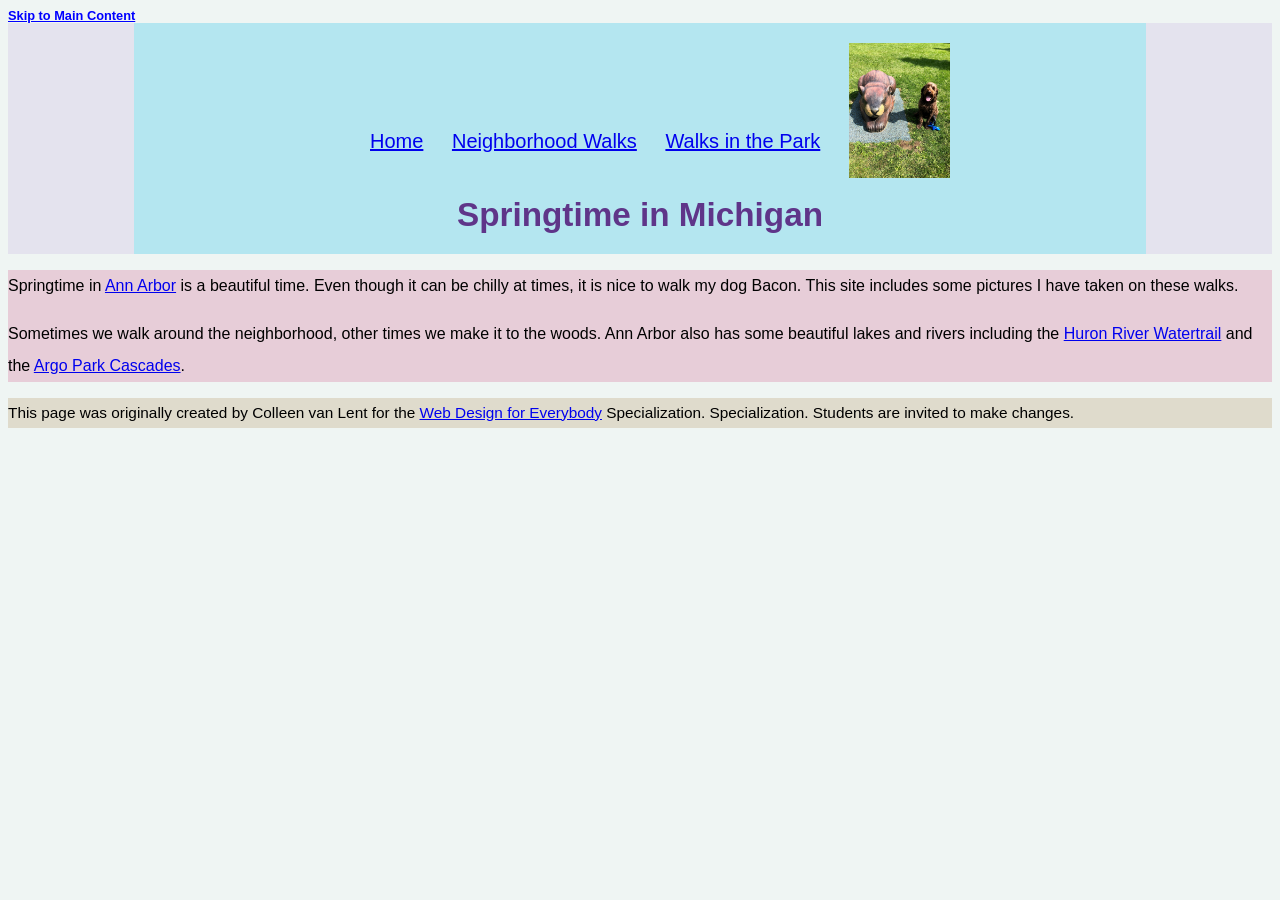
<file: CSS-week2-HW2/index.html>
<!DOCTYPE html>
<html lang="en">

<head>
  <meta charset="utf-8">
  <meta name="viewport" content="width=device-width">
  <title>Springtime In Michigan</title>
  
  <link rel="stylesheet" href="css/style.css">
</head>

<body>
  <a class="skip-link" href="#main">Skip to Main Content</a>
  <header>
    <nav>
      <ul>
        <li><a href="index.html">Home</a></li>
        <li><a href="neighborhood.html">Neighborhood Walks</a></li>
        <li><a href="parks.html">Walks in the Park</a></li>
      </ul>
      <img src="images/BaconGallupPark.jpg" width="200" alt="Brown Labradoodle sitting next to a statue.">
    </nav>
  
    <h1>Springtime in Michigan</h1>
  </header>
  <main id="main">
    <p>Springtime in <a href="https://www.michigan.org/city/ann-arbor">Ann Arbor</a> is a beautiful time. Even though
      it can be chilly at times, it is nice to walk my dog Bacon. This site includes some pictures I have taken on
      these walks. </p>

    <p>Sometimes we walk around the neighborhood, other times we make it to the woods. Ann Arbor also has some
      beautiful lakes and rivers including the <a
        href="https://www.annarbor.org/things-to-do/recreation-outdoors/huron-river/">Huron River Watertrail</a> and
      the <a href="https://www.a2gov.org/departments/Parks-Recreation/parks-places/argo/pages/default.aspx">Argo Park
        Cascades</a>.</p>

  </main>
  <footer>
    <p>This page was originally created by Colleen van Lent for the <a
        href="https://www.coursera.org/specializations/web-design"> Web Design for Everybody</a> Specialization.
      Specialization. Students are invited to make changes.</p>
  </footer>

</body>

</html>
</file>
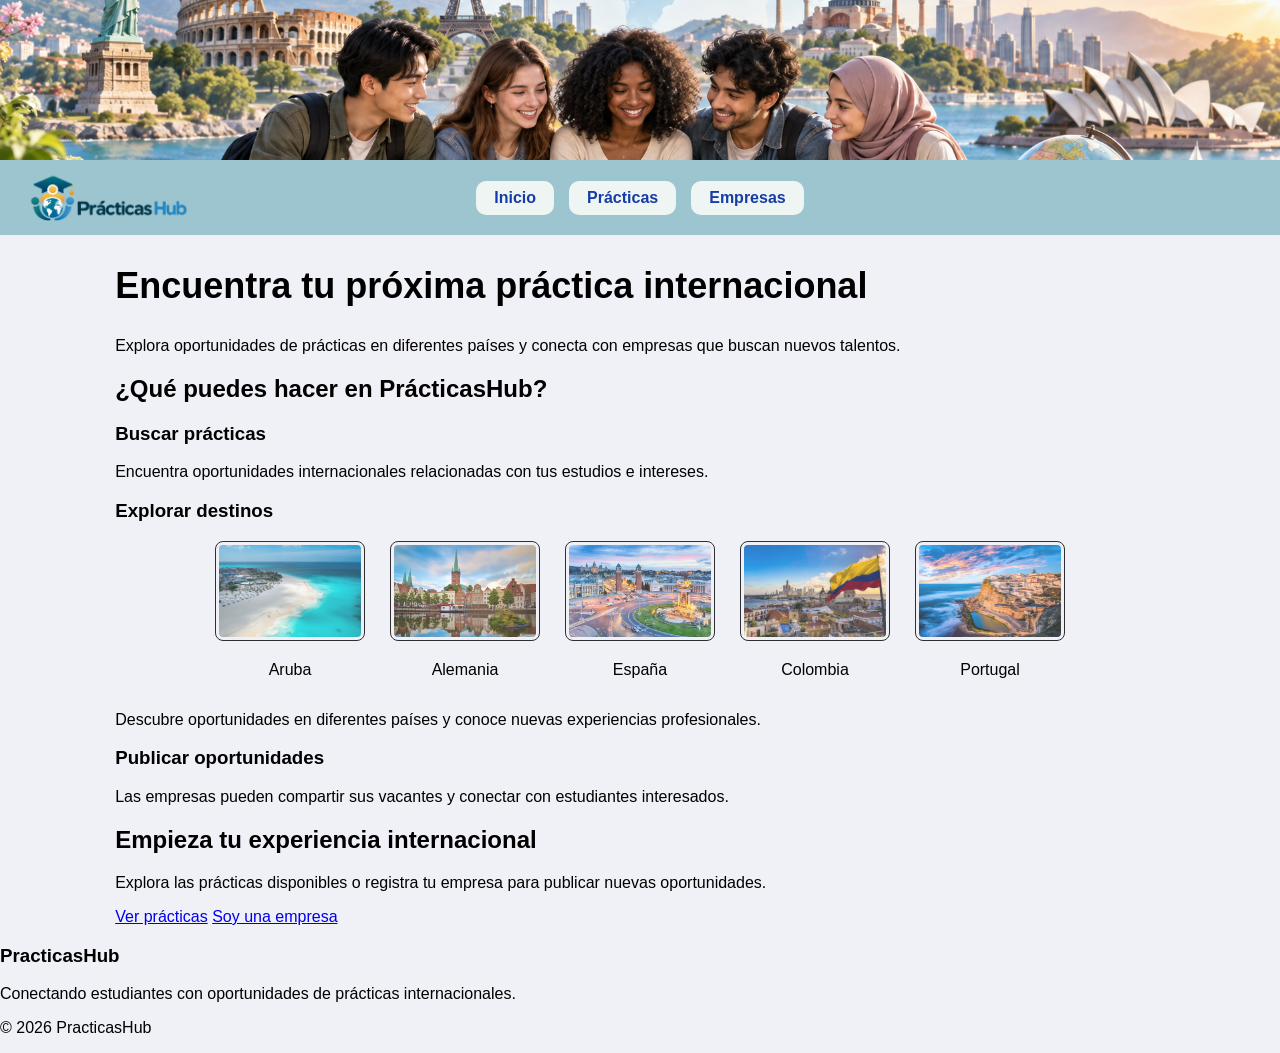
<file: PracticasHub/index.html>
<!DOCTYPE html>
<html lang="es">

<head>
  <meta charset="UTF-8">
  <meta name="viewport" content="width=device-width, initial-scale=1.0">
  <title>PracticasHub</title>
  <link rel="stylesheet" href="css/style.css">
</head>

<body>

  <a class="skip-link" href="#main">Saltar al contenido principal</a>
  <img class="banner"
       src="images/BANER.png"
       alt="Estudiantes desarrollando una experiencia profesional internacional">

  <header>
    <img src="images/logo.png" alt="PrácticasHub" class="logo">

    <nav>
      <a href="index.html">Inicio</a>
      <a href="practicas.html">Prácticas</a>
      <a href="empresas.html">Empresas</a>
    </nav>
  </header>

  <main id="main">

    <section class="hero">
      <h1>Encuentra tu próxima práctica internacional</h1>

      <p>
        Explora oportunidades de prácticas en diferentes países
        y conecta con empresas que buscan nuevos talentos.
      </p>
    </section>

    <section>
      <h2>¿Qué puedes hacer en PrácticasHub?</h2>

      <div class="home-options">

        <article>
          <h3>Buscar prácticas</h3>
          <p>
            Encuentra oportunidades internacionales relacionadas
            con tus estudios e intereses.
          </p>
        </article>

        <article>
          <h3>Explorar destinos</h3>
        <div class="destinos">

          <div>
             <img src="images/aruba.jpg" alt="Paisaje de Aruba">
             <p>Aruba</p>
          </div>

          <div>
            <img src="images/alemania.jpg" alt="Vista de Alemania">
            <p>Alemania</p>
          </div>

          <div>
            <img src="images/espana.jpg" alt="Vista de España">
            <p>España</p>
          </div>

          <div>
            <img src="images/colombia.jpg" alt="Vista de Colombia">
            <p>Colombia</p>
          </div>

          <div>
            <img src="images/portugal.jpg" alt="Vista de Portugal">
            <p>Portugal</p>
          </div>

        </div>


          <p>
            Descubre oportunidades en diferentes países
            y conoce nuevas experiencias profesionales.
          </p>
        </article>

        <article>
          <h3>Publicar oportunidades</h3>
          <p>
            Las empresas pueden compartir sus vacantes
            y conectar con estudiantes interesados.
          </p>
        </article>

      </div>
    </section>

    <section>
      <h2>Empieza tu experiencia internacional</h2>

      <p>
        Explora las prácticas disponibles o registra tu empresa
        para publicar nuevas oportunidades.
      </p>

      <a href="practicas.html">Ver prácticas</a>
      <a href="empresas.html">Soy una empresa</a>
    </section>

  </main>

  <footer>
    <h3>PracticasHub</h3>

    <p>
      Conectando estudiantes con oportunidades de prácticas internacionales.
    </p>

    <p>© 2026 PracticasHub</p>
  </footer>

</body>

</html>
</file>
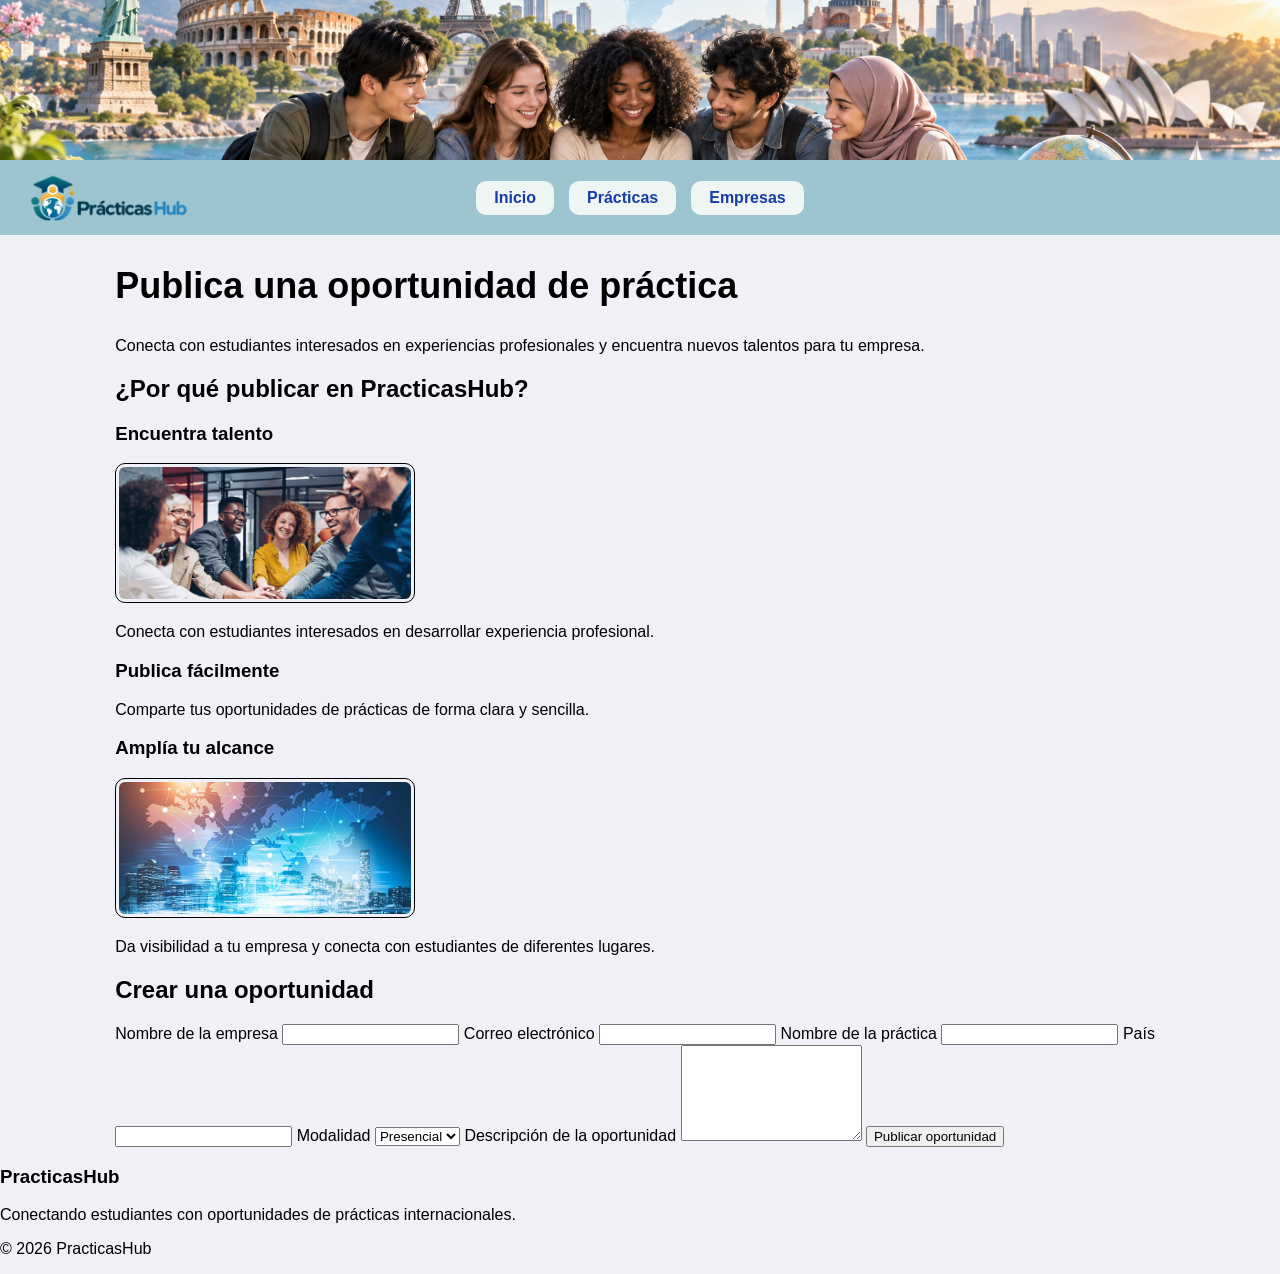
<file: PracticasHub/empresas.html>
<!DOCTYPE html>
<html lang="es">

<head>
  <meta charset="UTF-8">
  <meta name="viewport" content="width=device-width, initial-scale=1.0">
  <title>Empresas | PracticasHub</title>
  <link rel="stylesheet" href="css/style.css">
</head>

<body>

  <a class="skip-link" href="#main">Saltar al contenido principal</a>
  <img class="banner"
       src="images/BANER.png"
       alt="Estudiantes desarrollando una experiencia profesional internacional">

  <header>
    <img src="images/logo.png" alt="PrácticasHub" class="logo">

    <nav>
      <a href="index.html">Inicio</a>
      <a href="practicas.html">Prácticas</a>
      <a href="empresas.html">Empresas</a>
    </nav>
  </header>

  <main id="main">

    <section>
      <h1>Publica una oportunidad de práctica</h1>

      <p>
        Conecta con estudiantes interesados en experiencias profesionales
        y encuentra nuevos talentos para tu empresa.
      </p>
    </section>

    <section>
      <h2>¿Por qué publicar en PracticasHub?</h2>

      <div class="partner-flex">

        <article>
          <h3>Encuentra talento</h3>
          <img class="empresa-img" src="images/talento.jpg" alt="Busqueda de talento humano">
          <p>
            Conecta con estudiantes interesados en desarrollar
            experiencia profesional.
          </p>
        </article>

        <article>
          <h3>Publica fácilmente</h3>
          <p>
            Comparte tus oportunidades de prácticas
            de forma clara y sencilla.
          </p>
        </article>

        <article>
          <h3>Amplía tu alcance</h3>
          <img class="empresa-img" src="images/alcance.jpg" alt="Alcance internacional">
          <p>
            Da visibilidad a tu empresa y conecta
            con estudiantes de diferentes lugares.
          </p>
        </article>

      </div>
    </section>

    <section>
      <h2>Crear una oportunidad</h2>

      <form>

        <label for="company-name">Nombre de la empresa</label>
        <input
          type="text"
          id="company-name"
          name="company-name"
          required>

        <label for="email">Correo electrónico</label>
        <input
          type="email"
          id="email"
          name="email"
          required>

        <label for="position">Nombre de la práctica</label>
        <input
          type="text"
          id="position"
          name="position"
          required>

        <label for="country">País</label>
        <input
          type="text"
          id="country"
          name="country"
          required>

        <label for="work-type">Modalidad</label>
        <select id="work-type" name="work-type">
          <option value="presencial">Presencial</option>
          <option value="hibrida">Híbrida</option>
          <option value="remota">Remota</option>
        </select>

        <label for="description">Descripción de la oportunidad</label>
        <textarea
          id="description"
          name="description"
          rows="6"
          required></textarea>

        <button type="submit">Publicar oportunidad</button>

      </form>
    </section>

  </main>

  <footer>
    <h3>PracticasHub</h3>

    <p>
      Conectando estudiantes con oportunidades de prácticas internacionales.
    </p>

    <p>© 2026 PracticasHub</p>
  </footer>

</body>

</html>
</file>
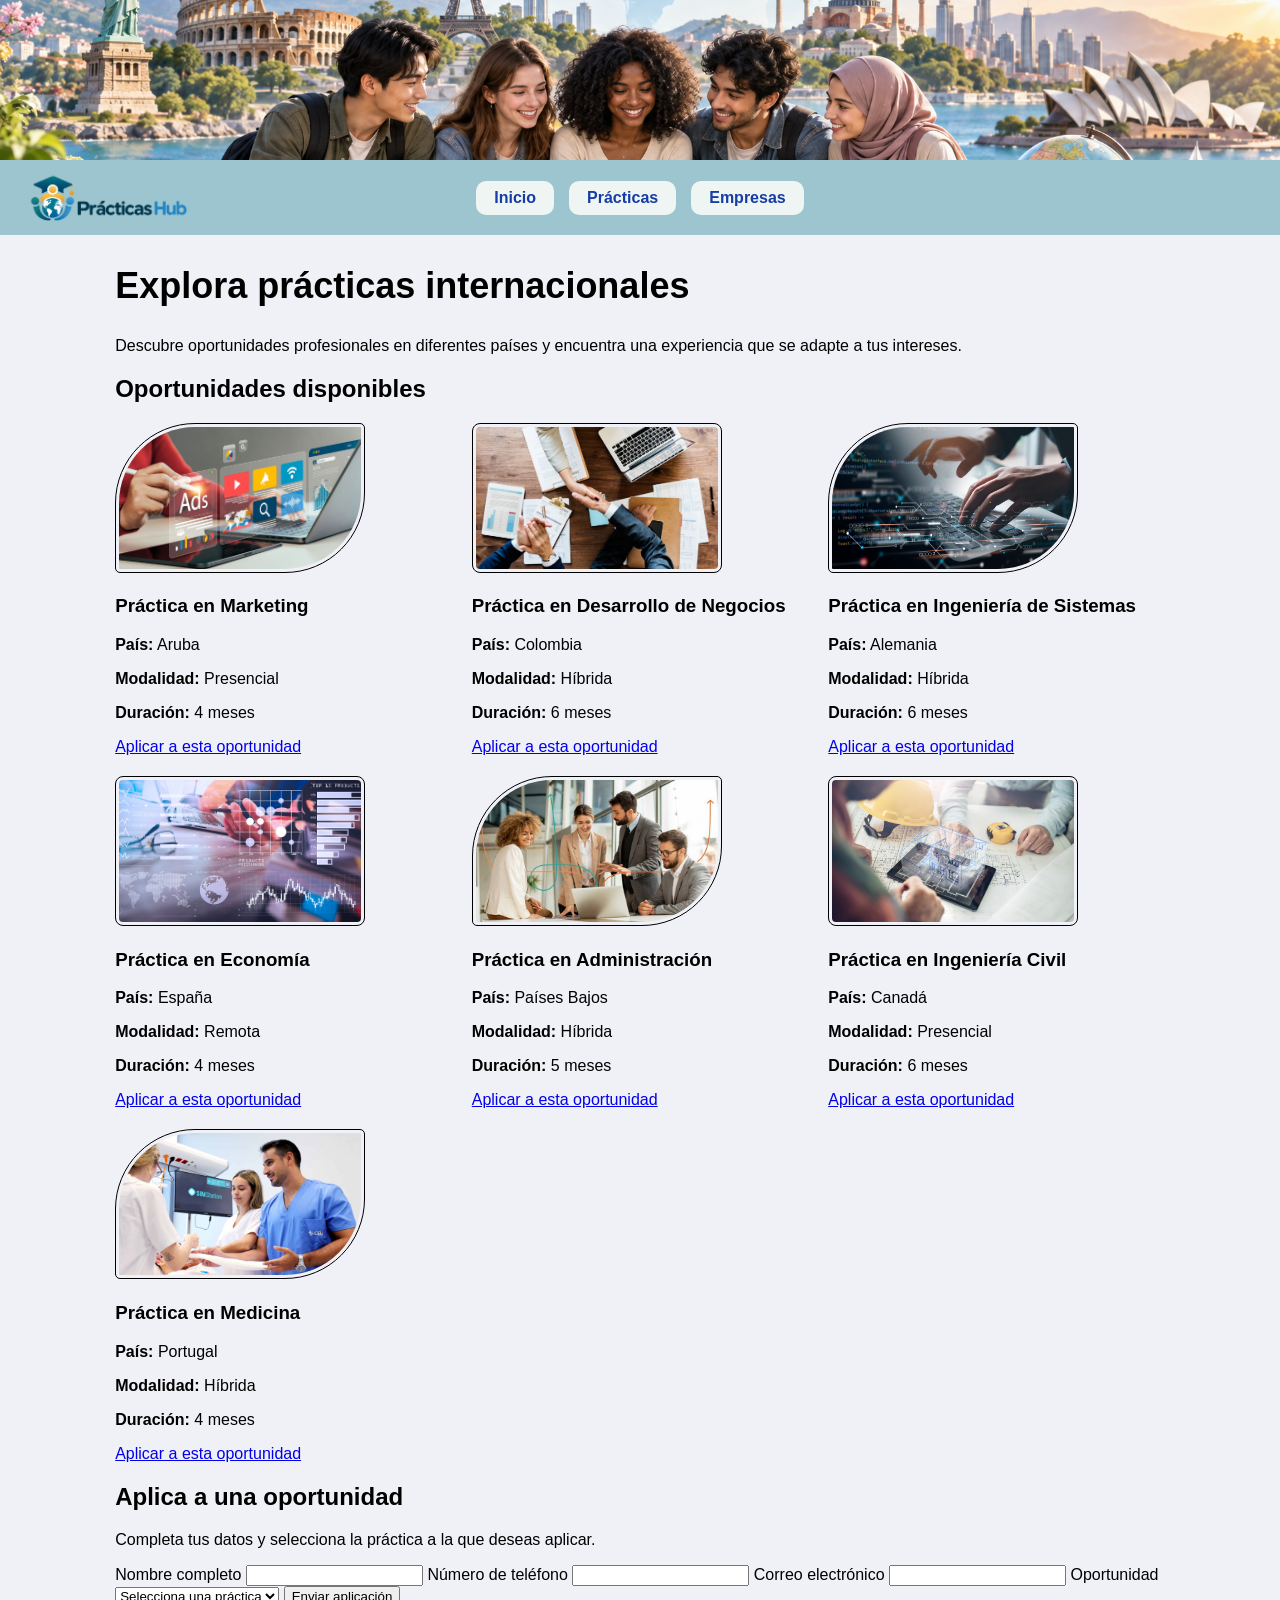
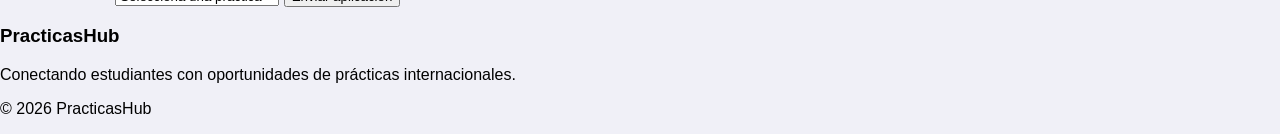
<file: PracticasHub/practicas.html>
<!DOCTYPE html>
<html lang="es">

<head>
  <meta charset="UTF-8">
  <meta name="viewport" content="width=device-width, initial-scale=1.0">
  <title>Prácticas | PracticasHub</title>
  <link rel="stylesheet" href="css/style.css">
</head>

<body>

  <a class="skip-link" href="#main">Saltar al contenido principal</a>

  <img
    class="banner"
    src="images/BANER.png"
    alt="Estudiantes desarrollando una experiencia profesional internacional">

  <header>
    <img src="images/logo.png" alt="PrácticasHub" class="logo">

    <nav>
      <a href="index.html">Inicio</a>
      <a href="practicas.html">Prácticas</a>
      <a href="empresas.html">Empresas</a>
    </nav>
  </header>

  <main id="main">

    <section>
      <h1>Explora prácticas internacionales</h1>

      <p>
        Descubre oportunidades profesionales en diferentes países
        y encuentra una experiencia que se adapte a tus intereses.
      </p>
    </section>

    <section>
      <h2>Oportunidades disponibles</h2>

      <div class="practicas-grid">

        <article>
          <img
            class="practica-img"
            src="images/marketing.jpg"
            alt="Equipo trabajando en marketing">

          <h3>Práctica en Marketing</h3>
          <p><strong>País:</strong> Aruba</p>
          <p><strong>Modalidad:</strong> Presencial</p>
          <p><strong>Duración:</strong> 4 meses</p>
          <a href="#aplicar">Aplicar a esta oportunidad</a>
        </article>

        <article>
          <img
            class="practica-img"
            src="images/negocios.jpg"
            alt="Profesionales trabajando en negocios">

          <h3>Práctica en Desarrollo de Negocios</h3>
          <p><strong>País:</strong> Colombia</p>
          <p><strong>Modalidad:</strong> Híbrida</p>
          <p><strong>Duración:</strong> 6 meses</p>
          <a href="#aplicar">Aplicar a esta oportunidad</a>
        </article>

        <article>
          <img
            class="practica-img"
            src="images/software.jpg"
            alt="Persona trabajando en ingeniería de sistemas">

          <h3>Práctica en Ingeniería de Sistemas</h3>
          <p><strong>País:</strong> Alemania</p>
          <p><strong>Modalidad:</strong> Híbrida</p>
          <p><strong>Duración:</strong> 6 meses</p>
          <a href="#aplicar">Aplicar a esta oportunidad</a>
        </article>

        <article>
          <img
            class="practica-img"
            src="images/economia.jpg"
            alt="Persona analizando información económica">

          <h3>Práctica en Economía</h3>
          <p><strong>País:</strong> España</p>
          <p><strong>Modalidad:</strong> Remota</p>
          <p><strong>Duración:</strong> 4 meses</p>
          <a href="#aplicar">Aplicar a esta oportunidad</a>
        </article>

        <article>
          <img
            class="practica-img"
            src="images/administracion.jpg"
            alt="Equipo trabajando en administración empresarial">

          <h3>Práctica en Administración</h3>
          <p><strong>País:</strong> Países Bajos</p>
          <p><strong>Modalidad:</strong> Híbrida</p>
          <p><strong>Duración:</strong> 5 meses</p>
          <a href="#aplicar">Aplicar a esta oportunidad</a>
        </article>

        <article>
          <img
            class="practica-img"
            src="images/ingenieriacivil.jpg"
            alt="Profesional trabajando en ingeniería civil">

          <h3>Práctica en Ingeniería Civil</h3>
          <p><strong>País:</strong> Canadá</p>
          <p><strong>Modalidad:</strong> Presencial</p>
          <p><strong>Duración:</strong> 6 meses</p>
          <a href="#aplicar">Aplicar a esta oportunidad</a>
        </article>

        <article>
          <img
            class="practica-img"
            src="images/medicina.jpg"
            alt="Profesional realizando actividades médicas">

          <h3>Práctica en Medicina</h3>
          <p><strong>País:</strong> Portugal</p>
          <p><strong>Modalidad:</strong> Híbrida</p>
          <p><strong>Duración:</strong> 4 meses</p>
          <a href="#aplicar">Aplicar a esta oportunidad</a>
        </article>

      </div>
    </section>

    <section id="aplicar" class="aplicacion">

      <h2>Aplica a una oportunidad</h2>

      <p>
        Completa tus datos y selecciona la práctica a la que deseas aplicar.
      </p>

      <form id="form-aplicacion">

        <label for="nombre">Nombre completo</label>
        <input
          type="text"
          id="nombre"
          name="nombre"
          required>

        <label for="telefono">Número de teléfono</label>
        <input
          type="tel"
          id="telefono"
          name="telefono"
          required>

        <label for="correo">Correo electrónico</label>
        <input
          type="email"
          id="correo"
          name="correo"
          required>

        <label for="oportunidad">Oportunidad</label>
        <select
          id="oportunidad"
          name="oportunidad"
          required>

          <option value="">Selecciona una práctica</option>
          <option value="marketing">Marketing</option>
          <option value="negocios">Desarrollo de Negocios</option>
          <option value="sistemas">Ingeniería de Sistemas</option>
          <option value="economia">Economía</option>
          <option value="administracion">Administración</option>
          <option value="civil">Ingeniería Civil</option>
          <option value="medicina">Medicina</option>

        </select>

        <button type="submit">Enviar aplicación</button>

      </form>

      <p id="mensaje-enviado" hidden>
        Tu aplicación fue enviada correctamente. Espera la respuesta de la empresa.
      </p>

    </section>

  </main>

  <footer>

    <h3>PracticasHub</h3>

    <p>
      Conectando estudiantes con oportunidades de prácticas internacionales.
    </p>

    <p>© 2026 PracticasHub</p>

  </footer>

  <script>
    const formulario = document.getElementById("form-aplicacion");
    const mensaje = document.getElementById("mensaje-enviado");

    formulario.addEventListener("submit", function(event) {
      event.preventDefault();
      formulario.style.display = "none";
      mensaje.hidden = false;
    });
  </script>

</body>

</html>
</file>
<file: CSS-week2-HW2/css/style.css>
body{
  font-family:'Trebuchet MS', 'Lucida Sans Unicode', 'Lucida Grande', 'Lucida Sans', Arial, sans-serif;
  font-size: 80%;
  background-color:rgb(239, 245, 243);
}
.skip-link {
  font-weight: bold;
  font-size: 100%;
  color:blue;
}

/*
li{
    display: inline-block;
    width: 20%;
    text-align: center;
    height: 120px;
    line-height: 110px;
}
*/

nav li {
  display: inline-block;
  margin-right: 25px;
}

header{
  background-color: rgb(228, 227, 238);
  text-align: center;
}

nav{
  display: inline-block;
  width: 80%;
  background-color: rgba(153, 233, 243, 0.63);
}
nav ul {
  list-style-type: none;
  display: inline-block;
  text-align: center;
  position: relative;
  top: -10px;
}

nav img {
  width: 10%;
  position: relative;
  top: 20px;
}
nav a {
  font-size: 20px;
}
.grid {
  display: grid;
  grid-template-columns: 40% 40%;
  justify-content: space-around;
  align-items: center;
  row-gap: 20px;
}

.grid img {
  width: 100%;
}

.flex {
  display: flex;
  flex-wrap: wrap;
  justify-content: space-between;
}

.flex img {
  width: 18%;
}

main{
  background-color: rgba(228, 187, 204, 0.678);
  font-size: 125%;
}

footer{
  background-color: rgba(212, 201, 177, 0.568);
  font-size: 120%;
}

h1 {
  text-align: center;
  font-family: 'Franklin Gothic Medium', 'Arial Narrow', Arial, sans-serif;
  color: rgba(78, 18, 116, 0.836);
  font-size: 260%;
  background-color: rgba(153, 233, 243, 0.63);

  width: 80%;
  margin: 0 auto;
  padding: 20px 0;
  box-sizing: border-box;
}

p{
  line-height: 2;
}
</file>
<file: PracticasHub/css/style.css>
body{
  font-family:'Segoe UI',Tahoma,Geneva,Verdana,sans-serif;
  margin:0;
  background-color:rgb(240,240,247);
  color:black;
}

.skip-link{
  position:absolute;
  top:-60px;
  left:15px;
  z-index:1000;
  color:rgba(16,82,224,0.959);
  background-color:white;
  padding:8px 12px;
  font-family:'Times New Roman',Times,serif;
  font-weight:bold;
  border-radius:6px;
}

.skip-link:focus{
  top:10px;
}

.banner{
  width:100%;
  height:160px;
  object-fit:cover;
  display:block;
}

header{
  position:relative;
  height:75px;
  background-color:rgb(157,197,207);
  display:flex;
  align-items:center;
  justify-content:center;
  padding:0 20px;
  box-sizing:border-box;
}

.logo{
  position:absolute;
  left:20px;
  top:50%;
  transform:translateY(-50%);
  width:175px;
  object-fit:contain;
}

nav{
  display:flex;
  justify-content:center;
  align-items:center;
  gap:15px;
}

nav a{
  text-decoration:none;
  color:rgb(22,60,165);
  font-family:'Gill Sans','Gill Sans MT',Calibri,'Trebuchet MS',sans-serif;
  background-color:rgba(251,252,247,0.884);
  padding:8px 18px;
  font-weight:bold;
  border-radius:10px;
  white-space:nowrap;
  transition:transform 0.3s ease,background-color 0.3s ease;
}

nav a:hover{
  transform:scale(1.05);
  background-color:white;
}

main{
  margin-left:9%;
  margin-right:9%;
}

h1{
  font-family:'Franklin Gothic Medium','Arial Narrow',Arial,sans-serif;
  font-size:36px;
}

.destinos{
  display:flex;
  justify-content:center;
  align-items:flex-start;
  flex-wrap:wrap;
  gap:25px;
}

.destinos div{
  width:150px;
  text-align:center;
}

.destinos img{
  width:100%;
  height:100px;
  object-fit:cover;
  border-radius:8px;
  opacity:0.8;
  transition:transform 0.3s ease,opacity 0.3s ease;
}

.destinos img:hover{
  opacity:1;
  transform:scale(1.08) translateY(-3px);
}

.practicas-grid{
  display:grid;
  grid-template-columns:repeat(auto-fit,minmax(250px,1fr));
  gap:20px;
}
.practicas-grid article:nth-child(odd) .practica-img{
  border-radius:80px 5px;
}

.practica-img{
  width:100%;
  max-width:250px;
  height:150px;
  object-fit:cover;
  border-radius:8px;
}
main img{
    border: 1px solid;
    padding:3px;
    box-sizing: border-box;
}

.empresa-img{
  width:100%;
  max-width:300px;
  height:140px;
  object-fit:cover;
  border-radius:10px;
}

@media(max-width:800px){
  header{
    height:70px;
    padding:0 15px;
  }

  .logo{
    left:15px;
    width:140px;
    max-height:55px;
  }

  nav{
    gap:10px;
  }

  nav a{
    padding:7px 12px;
    font-size:14px;
  }

  main{
    margin-left:5%;
    margin-right:5%;
  }
}

@media(max-width:500px){
  header{
    height:115px;
    padding:0 10px;
  }

  .logo{
    top:8px;
    left:50%;
    transform:translateX(-50%);
    width:125px;
    max-height:48px;
  }

  nav{
    position:absolute;
    bottom:12px;
    left:50%;
    width:calc(100% - 20px);
    transform:translateX(-50%);
    justify-content:center;
    gap:6px;
  }

  nav a{
    flex:1;
    max-width:110px;
    padding:8px 6px;
    font-size:13px;
    text-align:center;
  }

  .banner{
    height:120px;
  }

  main{
    margin-left:20px;
    margin-right:20px;
  }

  h1{
    font-size:28px;
  }

  .destinos{
    gap:15px;
  }

  .destinos div{
    width:45%;
  }

  .destinos img{
    width:100%;
    height:100px;
  }

  .practicas-grid{
    grid-template-columns:1fr;
  }

  .practica-img{
    max-width:100%;
  }

  .empresa-img{
    max-width:100%;
  }
}
</file>
